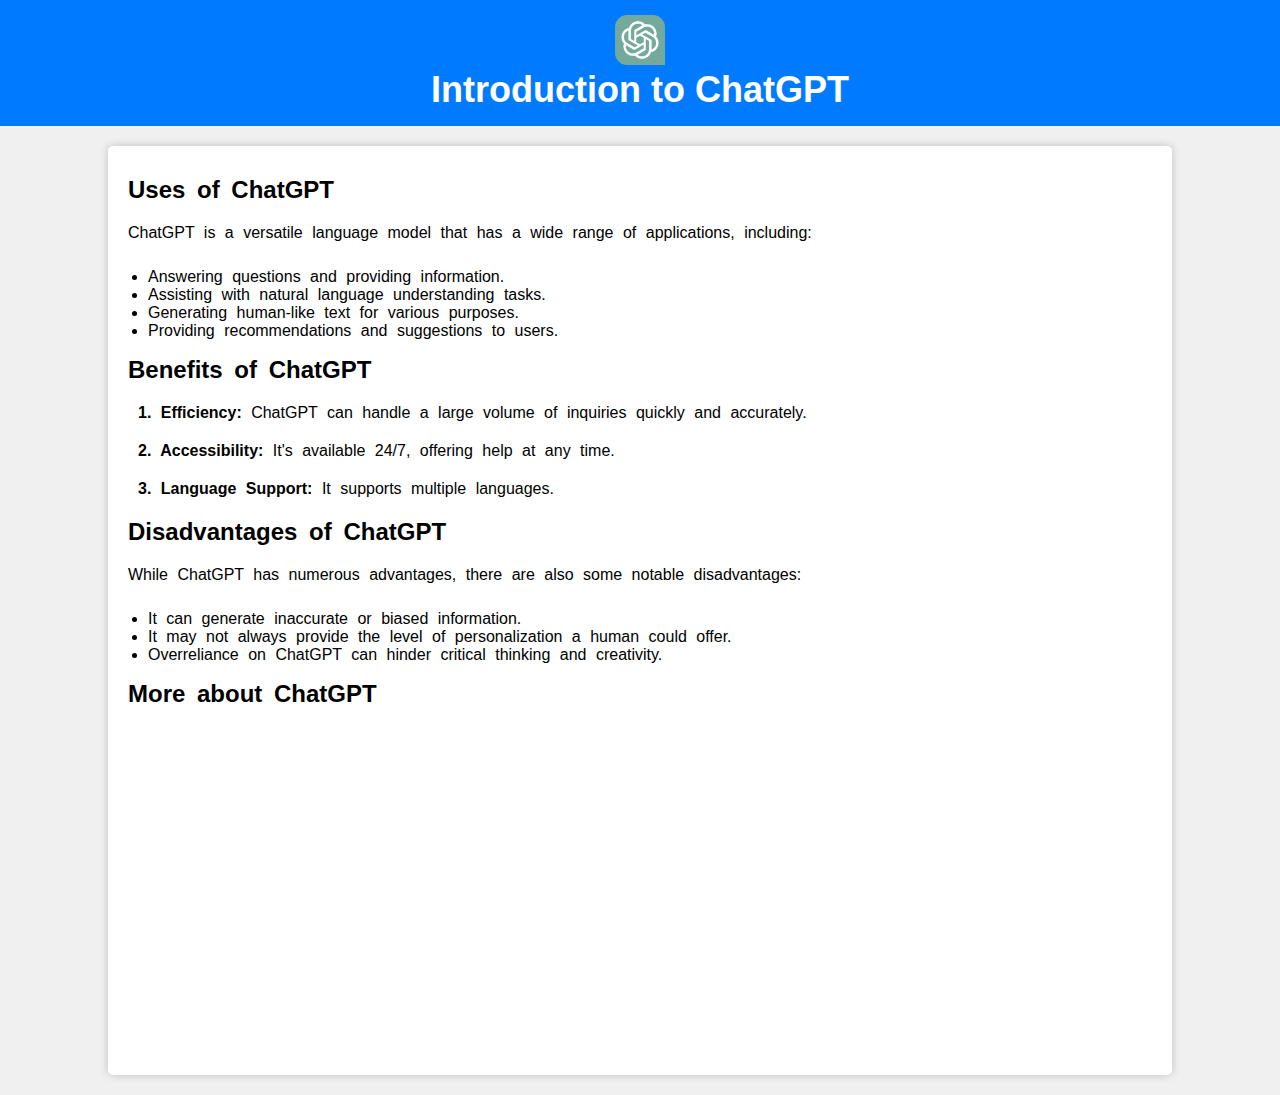
<file: gpt.html>
<!DOCTYPE html>
<html>
<head>
    <meta charset="UTF-8">
    <title>ChatGPT - Introduction</title>
    <link rel="stylesheet" href="gpt.css">
</head> 
<body>
    <header>
        <img src="/resource/logo.webp" id="logo">
        <h1>Introduction to ChatGPT</h1>
    </header>

    <div class="container">
        <h2>Uses of ChatGPT</h2>
        <p>ChatGPT is a versatile language model that has a wide range of applications, including:</p>
        <ul>
            <li>Answering questions and providing information.</li>
            <li>Assisting with natural language understanding tasks.</li>
            <li>Generating human-like text for various purposes.</li>
            <li>Providing recommendations and suggestions to users.</li>
        </ul>

        <h2>Benefits of ChatGPT</h2>
        <div class="pros-cons">
            <div class="pros">
                <p><strong>1. Efficiency:</strong> ChatGPT can handle a large volume of inquiries quickly and accurately.</p>
                <p><strong>2. Accessibility:</strong> It's available 24/7, offering help at any time.</p>
                <p><strong>3. Language Support:</strong> It supports multiple languages.</p>
            </div>
        </div>

        <h2>Disadvantages of ChatGPT</h2>
        <p>While ChatGPT has numerous advantages, there are also some notable disadvantages:</p>
        <ul>
            <li>It can generate inaccurate or biased information.</li>
            <li>It may not always provide the level of personalization a human could offer.</li>
            <li>Overreliance on ChatGPT can hinder critical thinking and creativity.</li>
        </ul>
        <h2>More about ChatGPT</h2>
        <iframe width="560" height="315" src="https://www.youtube.com/embed/wLk2xRzhbjk?si=obC8H6vE24N8lUTt" title="YouTube video player" frameborder="0" allow="accelerometer; autoplay; clipboard-write; encrypted-media; gyroscope; picture-in-picture; web-share" allowfullscreen></iframe>
         <br><br>
         
    </div>
</body>
</html>
</file>
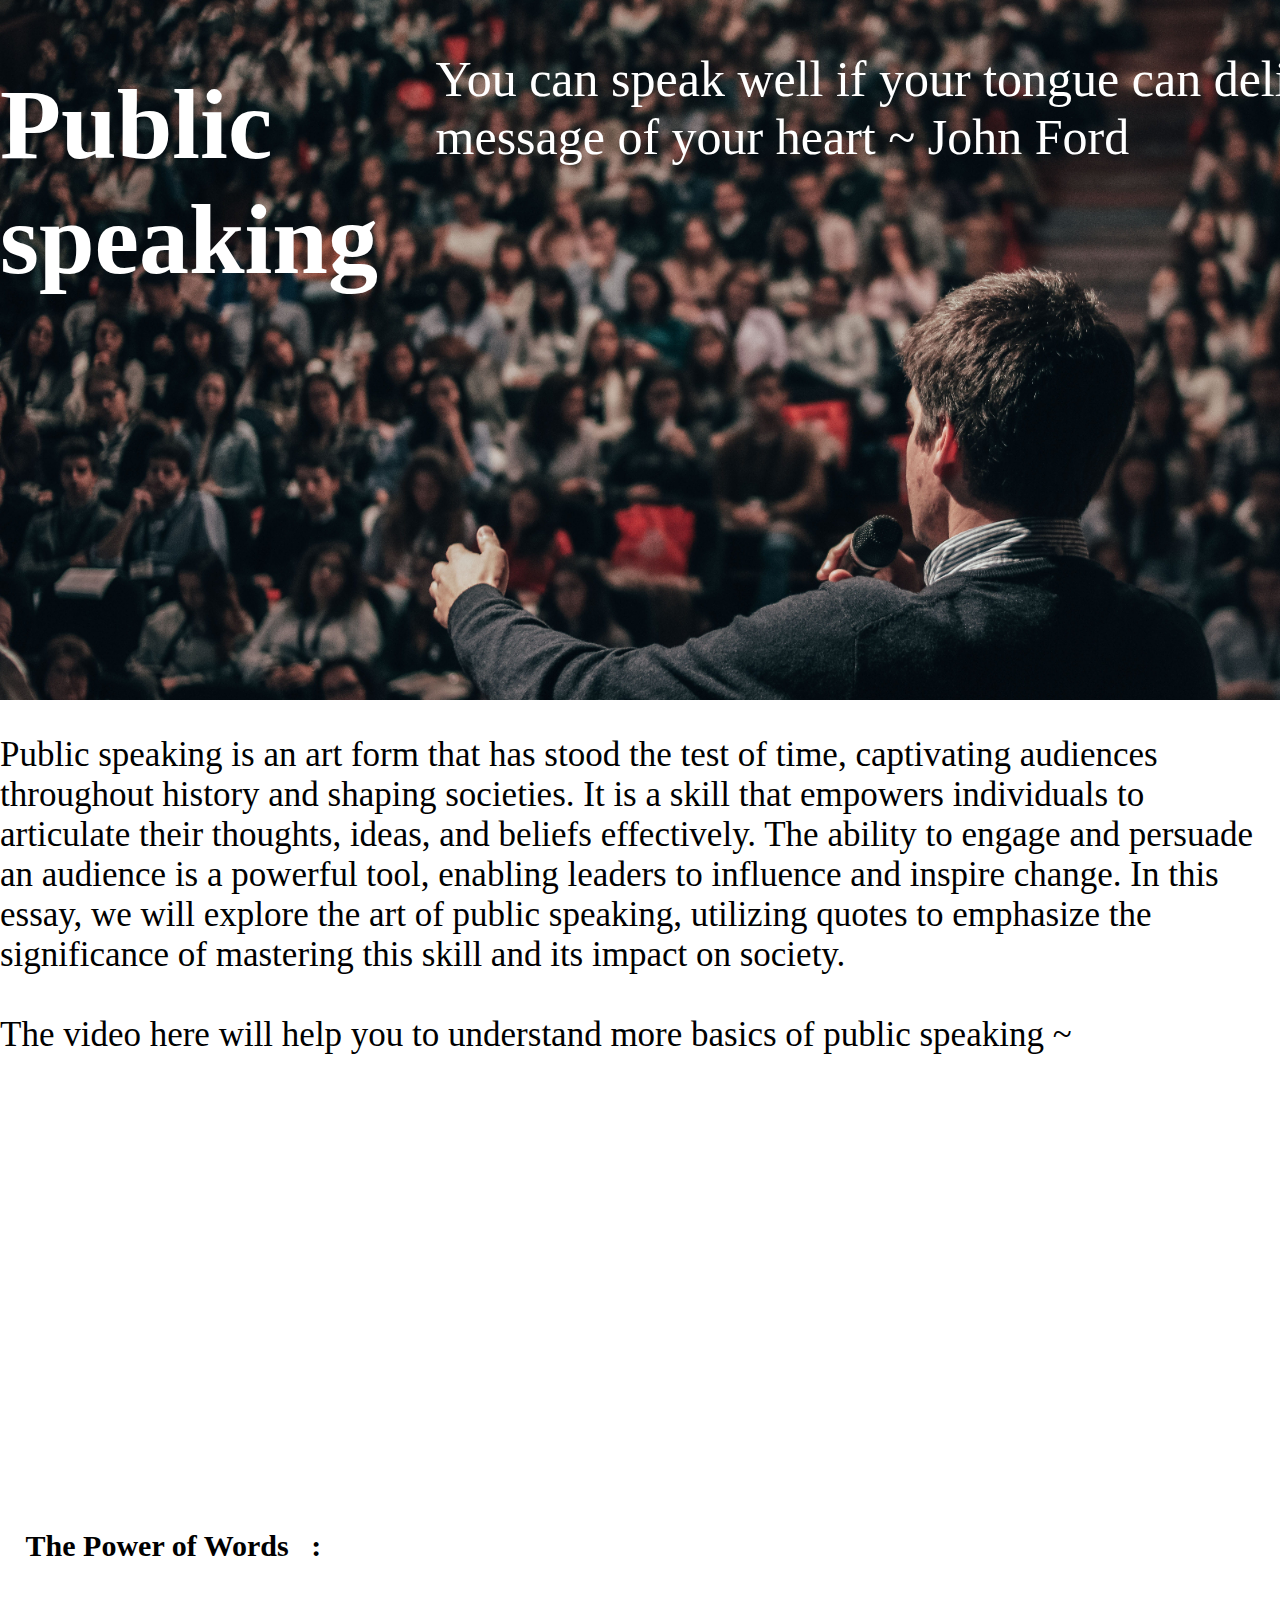
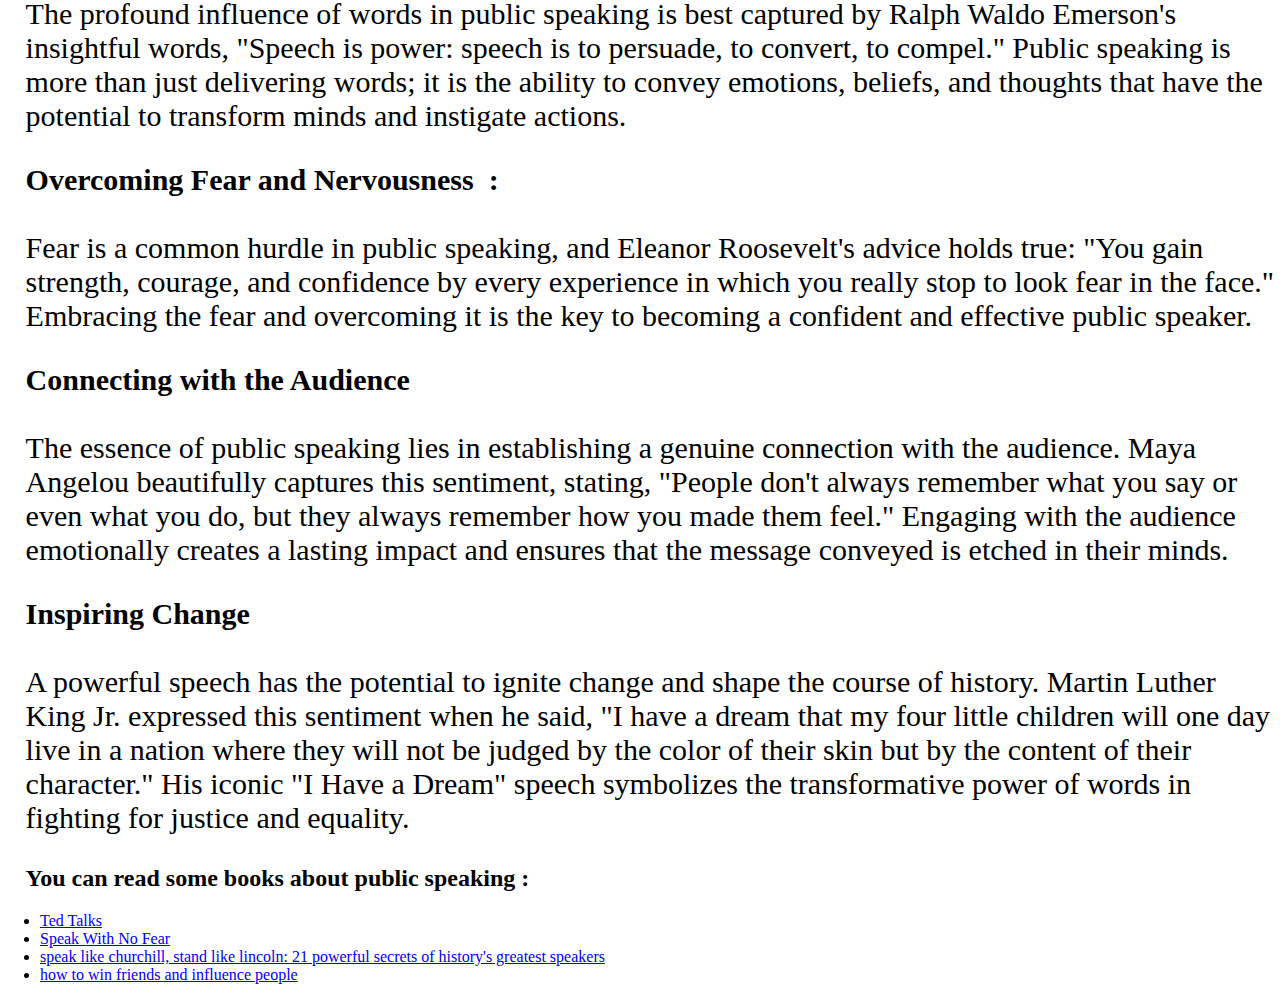
<file: public speaking.html>
<!DOCTYPE html>
<html lang="en">
<head>
    <meta charset="UTF-8">
    <meta name="viewport" content="width=device-width, initial-scale=1.0">
    <title>Public speaking</title>
</head>
<link rel="stylesheet" href="public speaking.css">
<body>
    <div id="headimg">
        <h1>Public speaking</h1>
        <p>You can speak well if your tongue can deliver the message of your heart ~ John Ford</p>
    </div>

    <div id="content">
        <p>
            Public speaking is an art form that has stood the test of time,
             captivating audiences throughout history and shaping societies. 
             It is a skill that empowers individuals to articulate their thoughts,
             ideas, and beliefs effectively. The ability to engage and persuade an audience is a powerful tool, 
             enabling leaders to influence and inspire change. In this essay,
             we will explore the art of public speaking, 
             utilizing quotes to emphasize the significance of mastering this skill and its impact on society.
             <br>
             <br>
             The video here will help you to understand more basics of public speaking ~
        </p>

        <div id="psvideo">
            <iframe width="700" height="400" src="https://www.youtube.com/embed/HAnw168huqA?si=eRbDRl0zd1mvfgXC" title="YouTube video player" frameborder="0" allow="accelerometer; autoplay; clipboard-write; encrypted-media; gyroscope; picture-in-picture; web-share" allowfullscreen></iframe>
        </div> 

        <p class="pspoints">
            <b>The Power of Words &nbsp; :</b>
            <br><br>
             The profound influence of words in public speaking is best captured by Ralph Waldo Emerson's insightful words, "Speech is power: speech is to persuade, to convert, to compel." Public speaking is more than just delivering words; it is the ability to convey emotions, beliefs, and thoughts that have the potential to transform minds and instigate actions.
         </p>

         <p class="pspoints">
           <b> Overcoming Fear and Nervousness &nbsp;:</b>
           <br><br>
            Fear is a common hurdle in public speaking, and Eleanor Roosevelt's advice holds true: "You gain strength, courage, and confidence by every experience in which you really stop to look fear in the face." Embracing the fear and overcoming it is the key to becoming a confident and effective public speaker.
         </p>

         <p class="pspoints">
            <b>Connecting with the Audience </b>
            <br><br>
            The essence of public speaking lies in establishing a genuine connection with the audience. Maya Angelou beautifully captures this sentiment, stating, "People don't always remember what you say or even what you do, but they always remember how you made them feel." Engaging with the audience emotionally creates a lasting impact and ensures that the message conveyed is etched in their minds.
         </p>
         
         <p class="pspoints">
            <b>Inspiring Change</b>
            <br><br>
            A powerful speech has the potential to ignite change and shape the course of history. Martin Luther King Jr. expressed this sentiment when he said, "I have a dream that my four little children will one day live in a nation where they will not be judged by the color of their skin but by the content of their character." His iconic "I Have a Dream" speech symbolizes the transformative power of words in fighting for justice and equality. 
         </p>
    </div>

    <div id="books recomendation">
       <h2>You can read some books about public speaking :</h2>
        <ul>
            <li><a href="https://trans4mind.com/download-pdfs/TED%20Talks.pdf">Ted Talks</a></li>
            <li><a href="https://public.summaries.com/files/8-page-summary/speak-with-no-fear.pdf">Speak With No Fear</a></li>
            <li><a href="https://studylib.net/doc/26128324/speak-like-churchill--stand-like-lincoln---21-powerful-se...">speak like churchill, stand like lincoln: 21 powerful secrets of history's greatest speakers</a></li>
            <li><a href="https://www.rfpmm.org/pdf/how-to-win-friends-and-influence-people.pdf">how to win friends and influence people </a></li>
        </ul>
    </div>
</body>
    
</html>
</file>
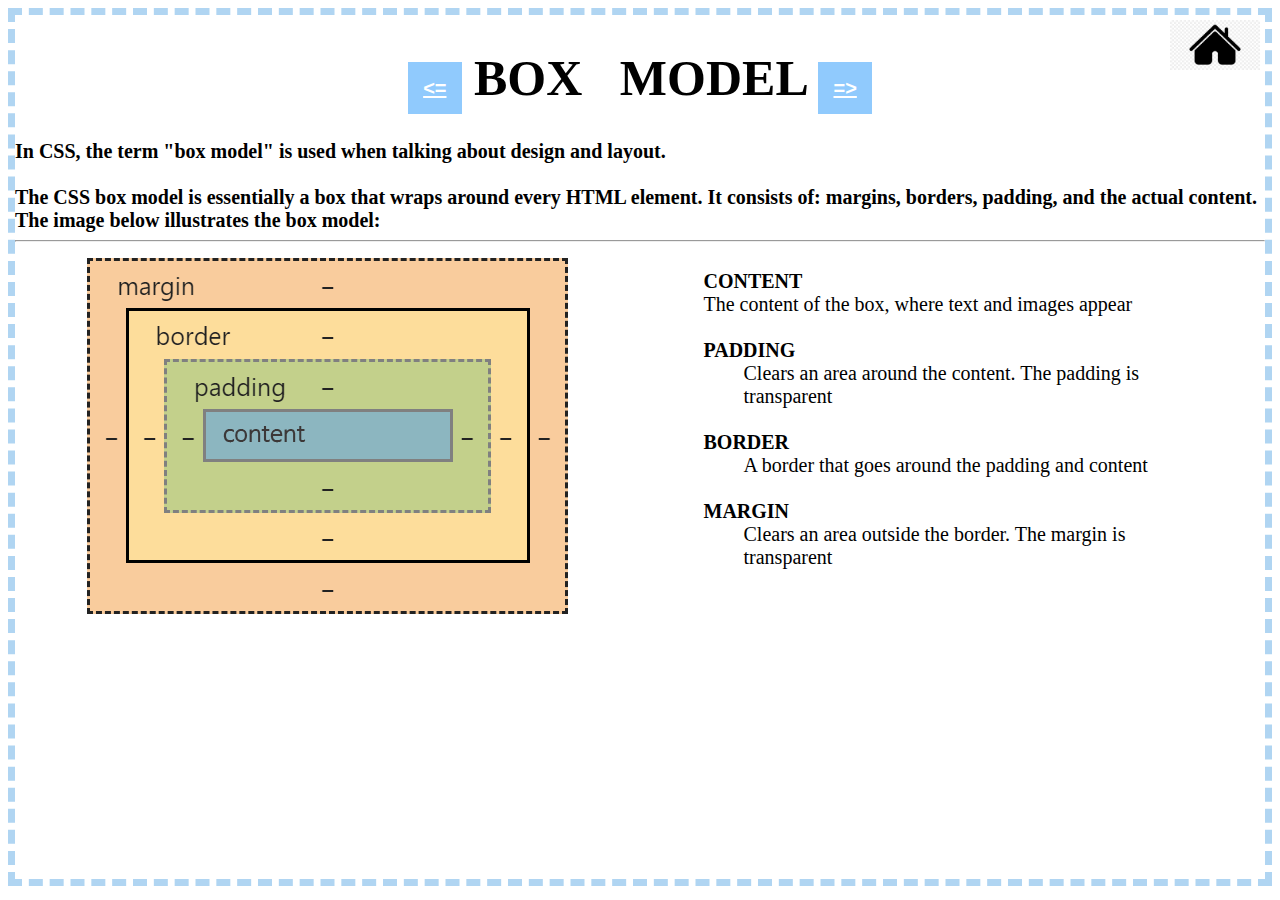
<file: css/cssboxmodel.html>
<!DOCTYPE html>
<html lang="en">
<head>
    <meta charset="UTF-8">
    <meta name="viewport" content="width=device-width, initial-scale=1.0">
    <title>Box model</title>
    <link rel="stylesheet" href="cssboxmodel.css">
</head>
<body>
    <a href="cssintro.html" class="fixedimage"><img src="image/home.jpg" height="50px" width="90px" ></a>
<div id="body">    
<center><h1><a href="cssselectors.html" class="previous" >&lt;=</a> BOX &nbsp; MODEL
    <a href="cssexamples.html" class="next" >=&gt;</a></h1></center>

<strong>In CSS, the term "box model" is used when talking about design and layout.
<br>
<br>
The CSS box model is essentially a box that wraps around every HTML element.
 It consists of: margins, borders, padding, and the actual content. 
 The image below illustrates the box model:

</strong>

<hr>
<div class="cflex">
<div id="i3">
<img src="image/box-model.png">
</div>
<div id="i31">
 <dl>
    <dt><strong>CONTENT</strong></dt>
    <dt>The content of the box, where text and images appear</dt>
    <br>
    <dt><strong>PADDING</strong></dt>
    <dd>Clears an area around the content. The padding is transparent</dd>
    <br>
    <dt><strong>BORDER</strong></dt>
    <dd>A border that goes around the padding and content</dd>
    <br>
    <dt><strong>MARGIN</strong></dt>
    <dd>Clears an area outside the border. The margin is transparent</dd>
 </dl>  
</div>
</div>
</div>
</body>
</html>
</file>
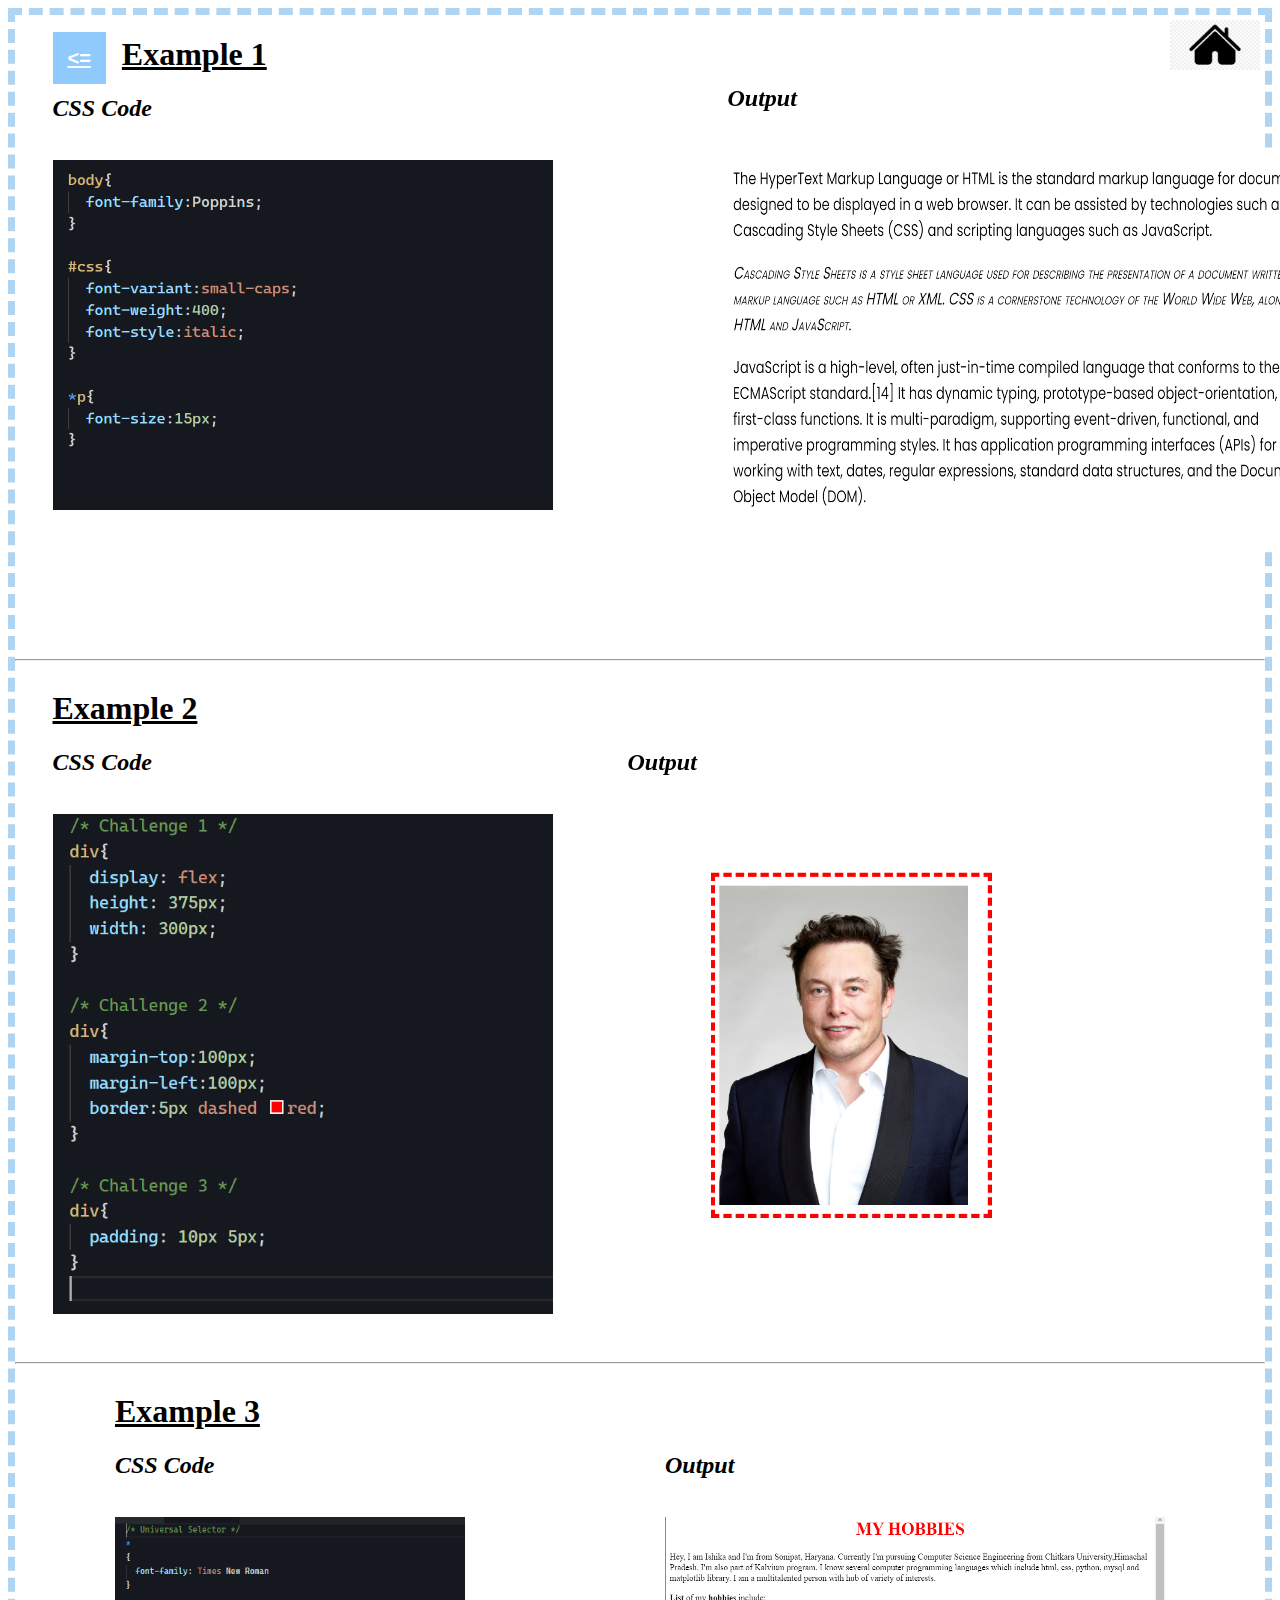
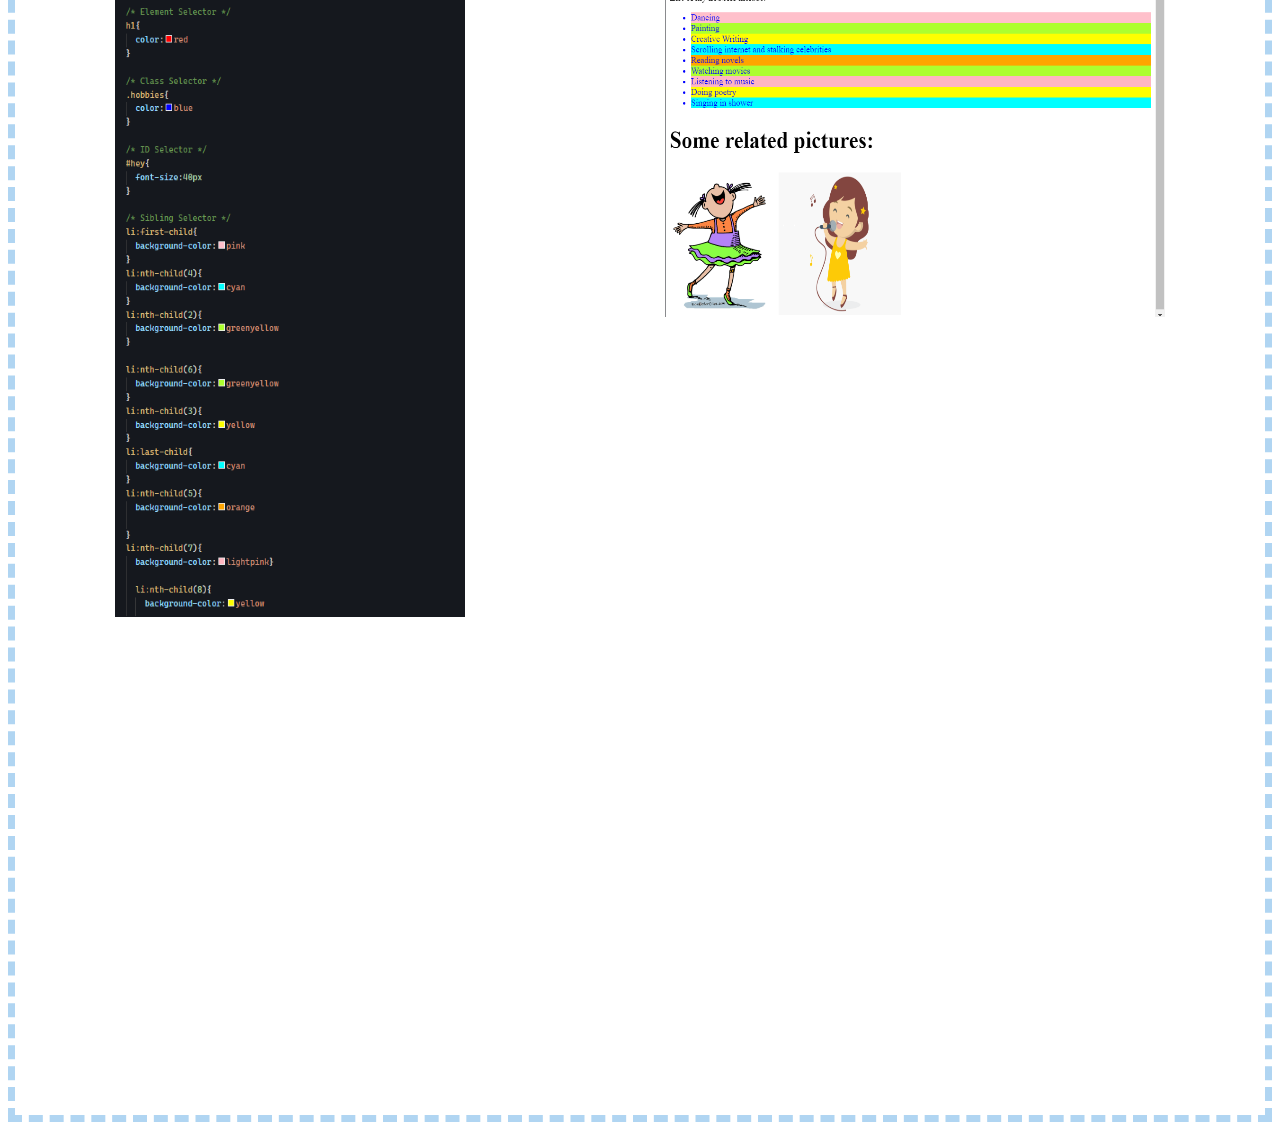
<file: css/cssexamples.html>
<!DOCTYPE html>
<html lang="en">
<head>
    <meta charset="UTF-8">
    <meta name="viewport" content="width=device-width, initial-scale=1.0">
    <title>Examples</title>
    <link rel="stylesheet" href="cssexamples.css" class="css">
</head>
<body>

<div id="body"> 
    <a href="cssintro.html" class="fixedimage"><img src="image/home.jpg" height="50px" width="90px" ></a>
    <div id="flex">
        <div id="ex1">
            <h1><a href="cssboxmodel.html" class="previous" >&lt;=</a>&nbsp;&nbsp;<u>Example 1</h1></u>
            
            <i><h2>CSS Code</h2></i>
            <br>
            <img src="image/c1code.png" height="350px" width="500px">
        </div>
    <div id="i1">
        <i><h2>Output</h2></i>
        <br>
        <img src="image/c1output.png" height="400px" width="600px">
    </div>
    </div>
    <br>
    <br>
    <hr>
  
    <div id="ex2">
        <div id="e2">
     <u><h1>Example 2</h1></u>
     <i><h2>CSS Code</h2></i>
     <br>
     <img src="image/c2code.png" height="500px" width="500px">
    </div>
    <div id="i2">
    <i><h2>Output</h2></i>
    <br>
    <img src="image/c2output.png" height="500px" width="600px">
    </div>
    </div>
    <br>
    <br>
    <hr>

    <div id="ex3">
    <div id="e2">
        <u><h1>Example 3</h1></u>
        <i><h2>CSS Code</h2></i>
        <br>
        <img src="image/c3code.png" height="700px" width="350px">
     </div>

    <div id="i3">
        <i><h2>Output</h2></i>
        <br>
        <img src="image/c3output.png" height="400px" width="500px">
    </div>

    </div>
</div>
</body>
</html>
</file>
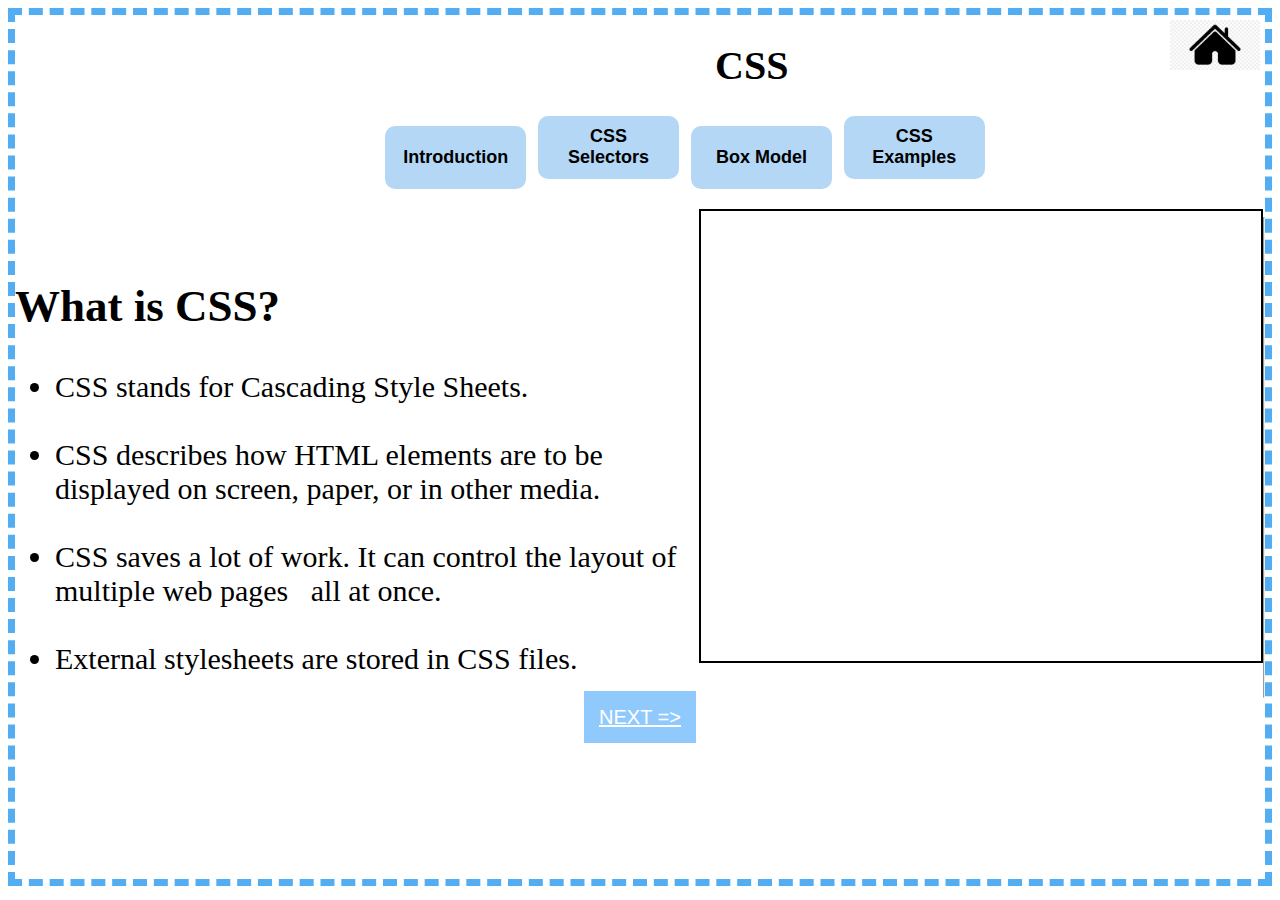
<file: css/cssintro.html>
<!DOCTYPE html>
<html lang="en">
<head>
    <meta charset="UTF-8">
    <meta name="viewport" content="width=device-width, initial-scale=1.0">
    <title>CSS</title>
    <link rel="stylesheet" href="cssintro.css">
</head>
<body>

<div id="body"> 
 <div class="home">

  <center><h1>CSS</h1></center> 
  <span id="icon">
    <a href="cssintro.html" class="fixedimage"><img src="image/home.jpg" height="50px" width="90px" ></a>
 </span>
    </div>
   <section>
  <nav class="navi">
    <a href="cssintro.html"><button>Introduction</button></a>&nbsp;&nbsp;
    <a href="cssselectors.html"><button>CSS Selectors</button></a>&nbsp;&nbsp;
    <a href="cssboxmodel.html"><button>Box Model</button></a>&nbsp;&nbsp; 
    <a href="cssexamples.html"><button>CSS Examples</button></a>
  </nav>

    <div id="container">
    <div class="html">
    <strong><h2>What is CSS?</h2></strong>
    <ul>
        <li>CSS stands for Cascading Style Sheets.</li>
        <br>
        <li>CSS describes how HTML elements are to be displayed on screen, paper, or in other media.</li>
        <br>
        <li>CSS saves a lot of work. It can control the layout of multiple web pages &nbsp; all at once.</li>
        <br>
        <li>External stylesheets are stored in CSS files.</li>
    </ul>
  
   </div>
   <div class="pg1">
    <iframe width="560" height="450" src="https://www.youtube.com/embed/OEV8gMkCHXQ?si=_5_ERE-25Oc-TM3w" title="YouTube video player" frameborder="0" allow="accelerometer; autoplay; clipboard-write; encrypted-media; gyroscope; picture-in-picture; web-share" allowfullscreen></iframe>
   </div>

  <hr>
<br>

 
</section>
 
<center><a href="cssselectors.html" class="next">NEXT =></a></center>

</div>
</body>
</html>
</file>
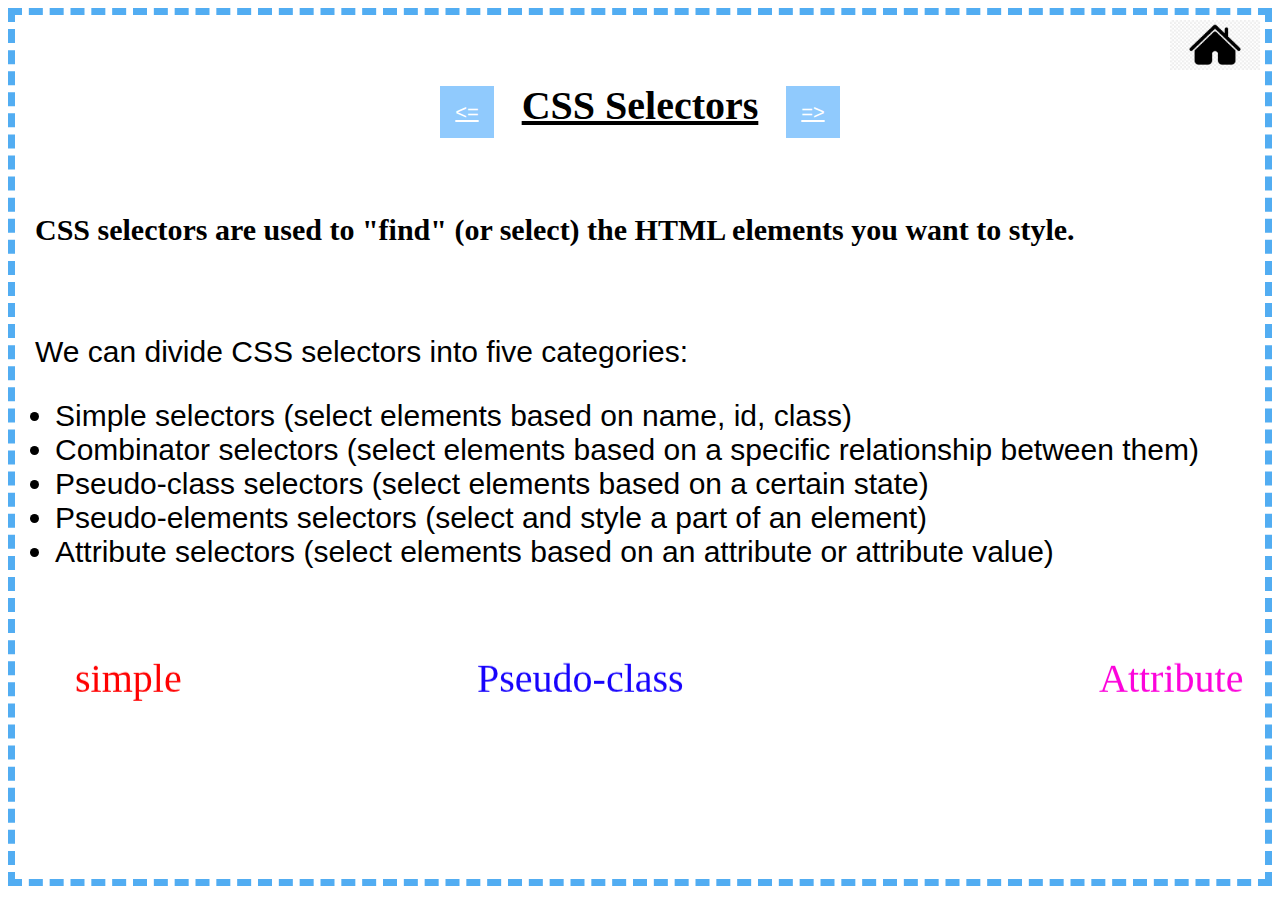
<file: css/cssselectors.html>
<!DOCTYPE html>
<html lang="en">
<head>
    <meta charset="UTF-8">
    <meta name="viewport" content="width=device-width, initial-scale=1.0">
    <title>CSS Selectors</title>
    <link rel="stylesheet" href="cssselectors.css">
    
</head>
<body>

<div id="body">
    <div class="tag">
         <center><a href="cssintro.html" class="previous" >&lt;=</a> &nbsp; &nbsp;&nbsp;&nbsp; <h1><u>CSS Selectors</u></h1> 
            &nbsp; &nbsp;&nbsp;&nbsp; <a href="cssboxmodel.html" class="next" >=&gt;</a> </center>
    <span id="icon2">
    <a href="cssintro.html" class="fixedimage"><img src="image/home.jpg" height="50px" width="90px" ></a>
    </span>
    </div>

<h4>CSS selectors are used to "find" (or select) the HTML elements you want to style.</h4> 
<br>
<p>We can divide CSS selectors into five categories:</p>
<ul>
    <li>Simple selectors (select elements based on name, id, class)</li>
    <li>Combinator selectors (select elements based on a specific relationship between them)</li>
    <li>Pseudo-class selectors (select elements based on a certain state)</li>
    <li>Pseudo-elements selectors (select and style a part of an element)</li>
    <li>Attribute selectors (select elements based on an attribute or attribute value)</li>
</ul>


<div class="animation">
<div id="simple">
    <marquee direction="up" width="100%" height="100%">
        simple &nbsp; &nbsp;
    </marquee>
</div>

<div id="combinator">
    <marquee direction="down" width="100%" height="100%">
        combinator &nbsp; &nbsp;
    </marquee>
</div>

<div id="Pseudo-class">
    <marquee direction="up" width="100%" height="100%">
        Pseudo-class &nbsp; &nbsp;
    </marquee>
</div>

<div id="Pseudo-elements">
    <marquee direction="down" width="100%" height="100%">
        Pseudo-elements &nbsp; &nbsp;
    </marquee>
</div>

<div id="attribute">
    <marquee direction="up" width="100%" height="100%">
        Attribute &nbsp; &nbsp;
    </marquee>
</div>

</div>
</file>
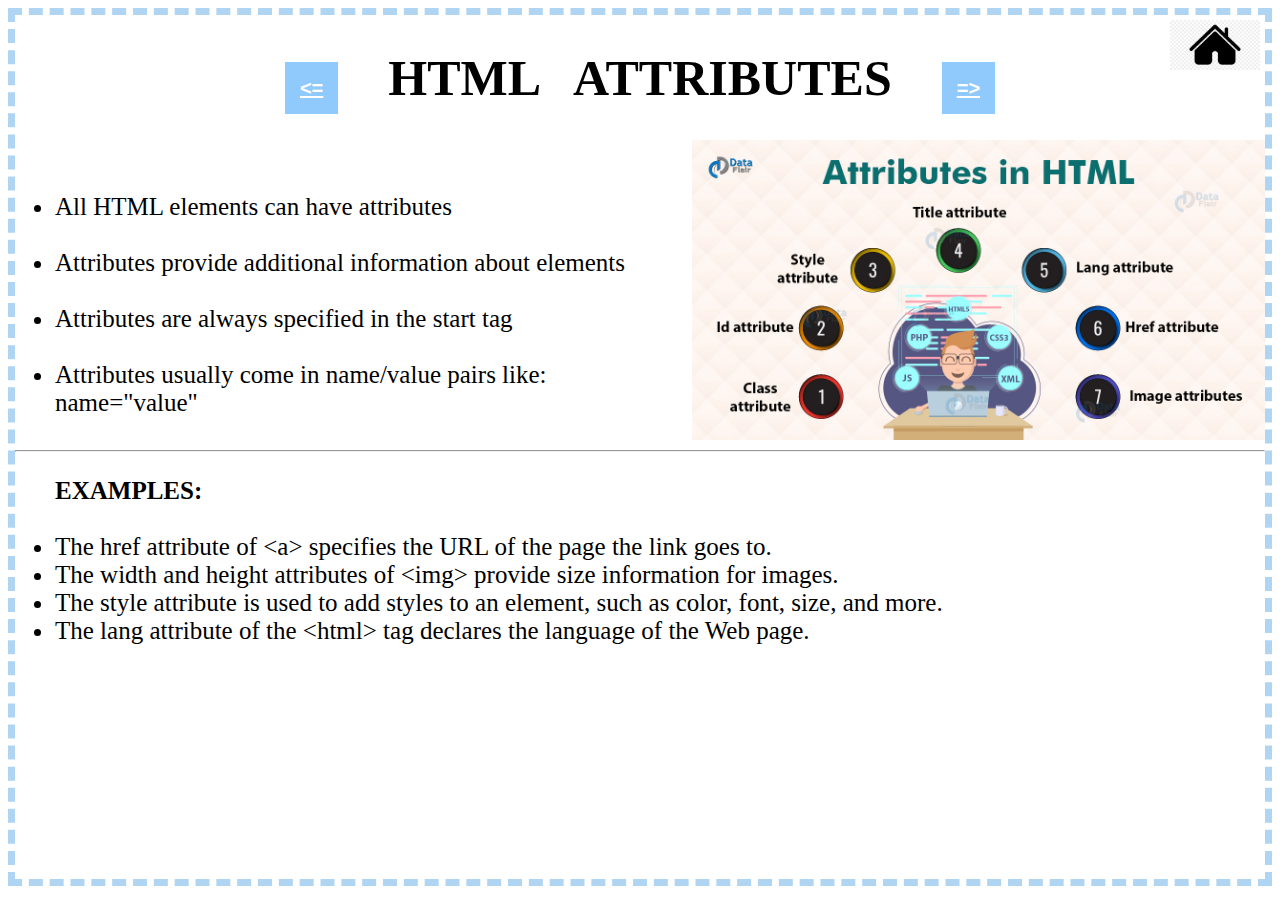
<file: html/attribute.html>
<!DOCTYPE html>
<html lang="en">
<head>
    <meta charset="UTF-8">
    <meta name="viewport" content="width=device-width, initial-scale=1.0">
    <title>Attribute</title>
    <link rel="stylesheet" href="attribute.css">
</head>
<body>
    <a href="htmlindex.html" class="fixedimage"><img src="image/home.jpg" height="50px" width="90px" ></a>
<div id="body">    
<center><h1><a href="htmlindex.html" class="previous" >&lt;=</a> &nbsp;&nbsp; HTML &nbsp; ATTRIBUTES
    &nbsp;&nbsp; <a href="examples.html" class="next" >=&gt;</a></h1></center>
<div id="display">
    <ul>
    <br>
<li>All HTML elements can have attributes</li>
<br>
<li>Attributes provide additional information about elements</li>
<br>
<li>Attributes are always specified in the start tag</li>
<br>
<li>Attributes usually come in name/value pairs like: name="value"</li>
</ul>

<img src="image/HTML-Attributes.jpg" height="300px" >
</div>
<hr>

<ul>
    <b>EXAMPLES:</b> <br>
    
    <br><li>The href attribute of &lt;a&gt; specifies the URL of the page the link goes to. </li>
    
    <li>The width and height attributes of &lt;img&gt; provide size information for images.</li>
    
    <li>The style attribute is used to add styles to an element, such as color, font, size, and more.</li>
    <li>The lang attribute of the &lt;html&gt; tag declares the language of the Web page.</li>
    
        
</ul>
</div>
</body>
</html>
</file>
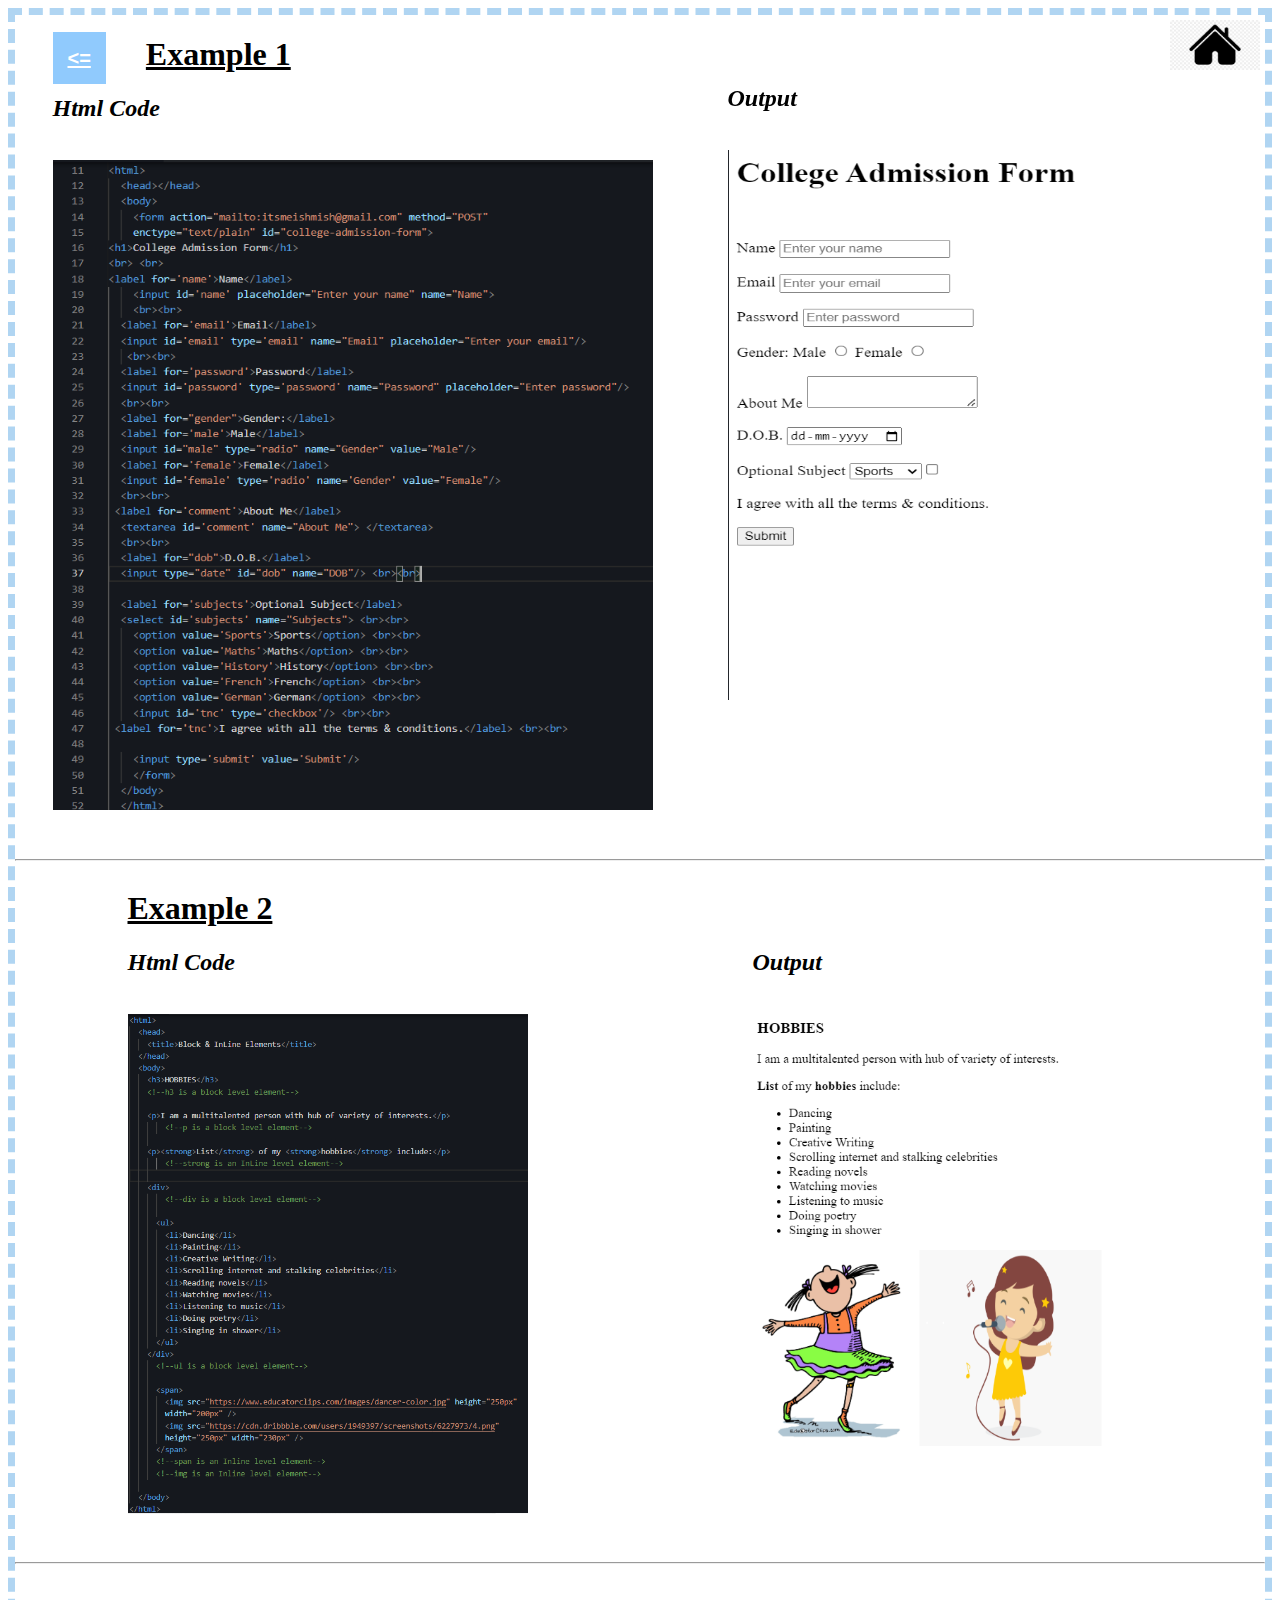
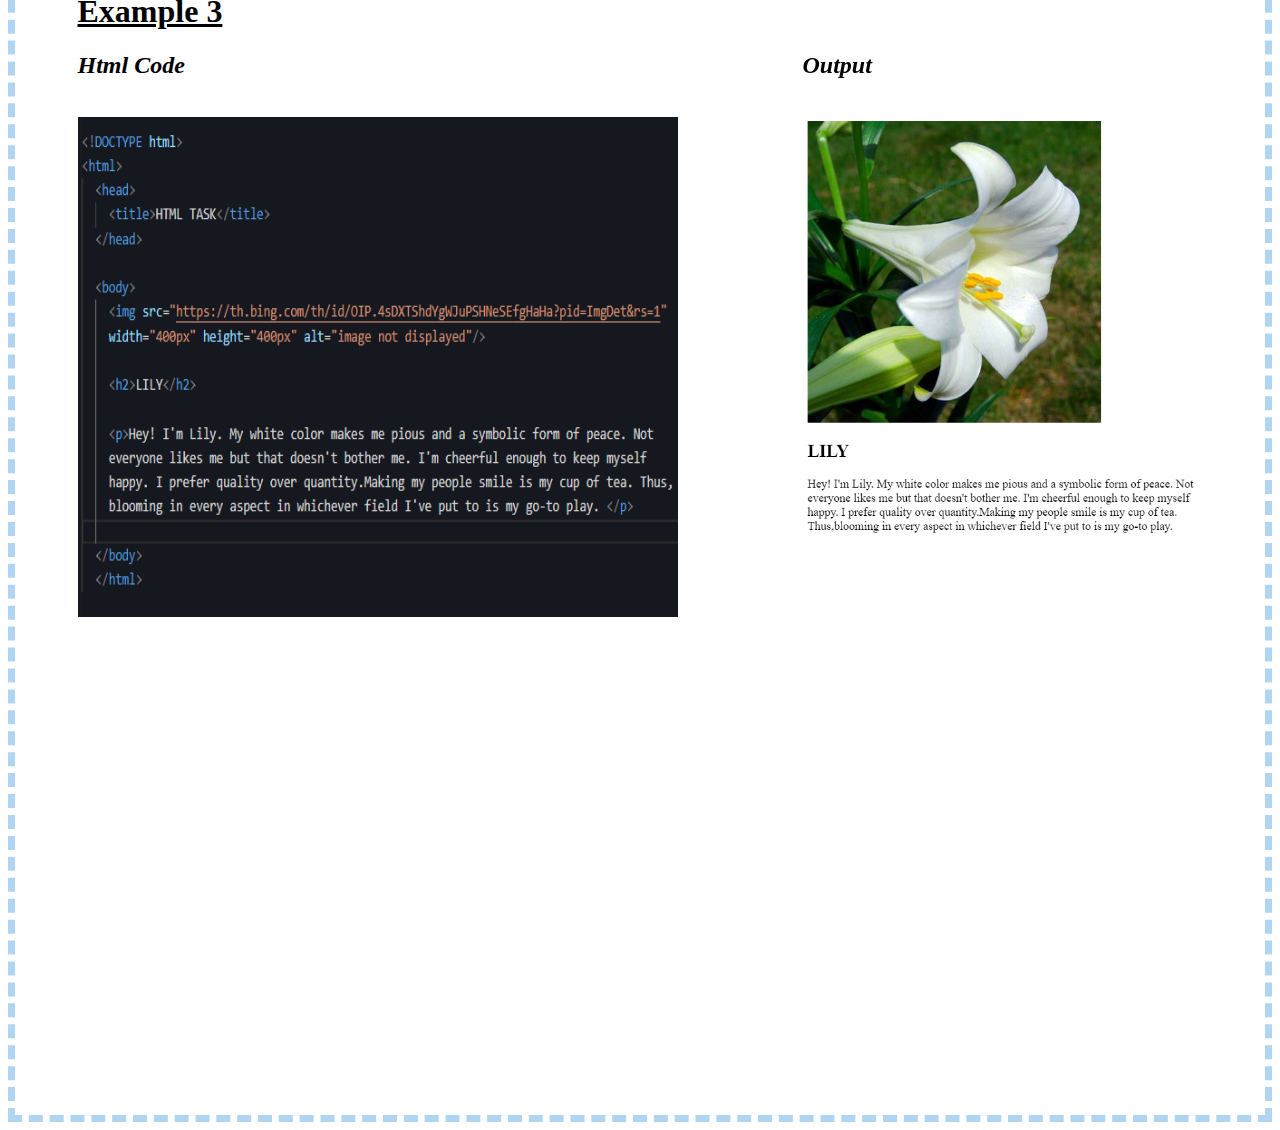
<file: html/examples.html>
<!DOCTYPE html>
<html lang="en">
<head>
    <meta charset="UTF-8">
    <meta name="viewport" content="width=device-width, initial-scale=1.0">
    <title>Examples</title>
    <link rel="stylesheet" href="examples.css" class="css">
</head>
<body>

<div id="body"> 
    <a href="htmlindex.html" class="fixedimage"><img src="image/home.jpg" height="50px" width="90px" ></a>
    <div id="flex">
        <div id="ex1">
            <h1> <a href="attribute.html" class="next" >&lt;=</a>&nbsp; &nbsp;&nbsp;&nbsp;<u>Example 1</h1></u>
            <i><h2>Html Code</h2></i>
            <br>
            <img src="image/code1.png" height="650px" width="600px">
        </div>
    <div id="i1">
        <i><h2>Output</h2></i>
        <br>
        <img src="image/output1.png" height="550px" width="450px">
    </div>
    </div>
    <br>
    <br>
    <hr>
  
    <div id="ex2">
        <div id="e2">
     <u><h1>Example 2</h1></u>
     <i><h2>Html Code</h2></i>
     <br>
     <img src="image/code2.png" height="500px" width="400px">
    </div>
    <div id="i2">
    <i><h2>Output</h2></i>
    <br>
    <img src="image/output2.png" height="500px" width="400px">
    </div>
    </div>
    <br>
    <br>
    <hr>

    <div id="ex3">
    <div id="e2">
        <u><h1>Example 3</h1></u>
        <i><h2>Html Code</h2></i>
        <br>
        <img src="image/code3.png" height="500px" width="600px">
     </div>

    <div id="i3">
        <i><h2>Output</h2></i>
        <br>
        <img src="image/output3.png" height="500px" width="400px">
    </div>

    </div>
</div>
</body>
</html>
</file>
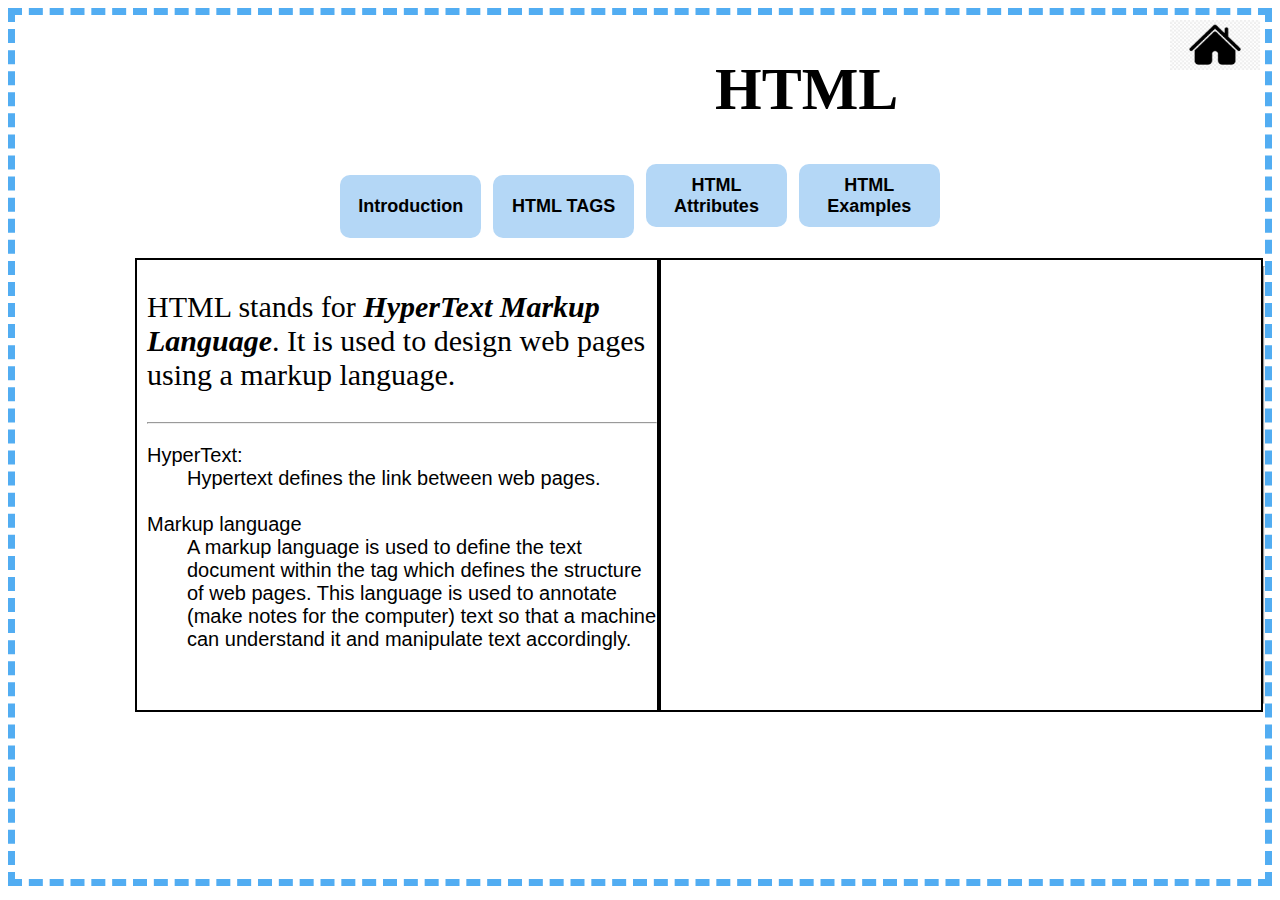
<file: html/htmlindex.html>
<!DOCTYPE html>
<html lang="en">
<head>
    <meta charset="UTF-8">
    <meta name="viewport" content="width=device-width, initial-scale=1.0">
    <title>HTML</title>
    <link rel="stylesheet" href="styles.css">
</head>
<body>

<div id="body"> 
 <div class="home">

  <center><h1>HTML</h1></center> 
  <span id="icon">
    <a href="htmlindex.html" class="fixedimage"><img src="image/home.jpg" height="50px" width="90px" ></a>
 </span>
    </div>
   <section>
   <nav>
    <a href="index.html"><button>Introduction</button></a>&nbsp;&nbsp;
    <a href="tags.html"><button>HTML TAGS</button></a>&nbsp;&nbsp;
    <a href="attribute.html"><button>HTML Attributes</button></a>&nbsp;&nbsp; 
    <a href="examples.html"><button>HTML Examples</button></a>
    </nav>

    <div id="container">
    <div class="html">
    <p>HTML stands for <i><strong>HyperText Markup Language</strong></i>. It is used to design web pages using a markup language.</p>
    <hr> 
    <dl>
        <dt>
            HyperText:
            
        </dt>
        <dd>
            Hypertext defines the link between web pages.
        </dd>
        <br>
        <dt>
            Markup language
        </dt>
        <dd>
            A markup language is used to define the text document within the tag which defines the structure of web pages. This language is used to annotate (make notes for the computer) text so that a machine can understand it and manipulate text accordingly. 
        </dd>
    </dl>
   </div>
   <div class="pg1">
    <iframe width="600" height="450" src="https://www.youtube.com/embed/salY_Sm6mv4?si=NXvnt1pChwkvmlRJ" title="YouTube video player" frameborder="0" allow="accelerometer; autoplay; clipboard-write; encrypted-media; gyroscope; picture-in-picture; web-share" allowfullscreen></iframe>
   </div>

  <hr>
 
</section>
</div>
</body>
</html>
</file>
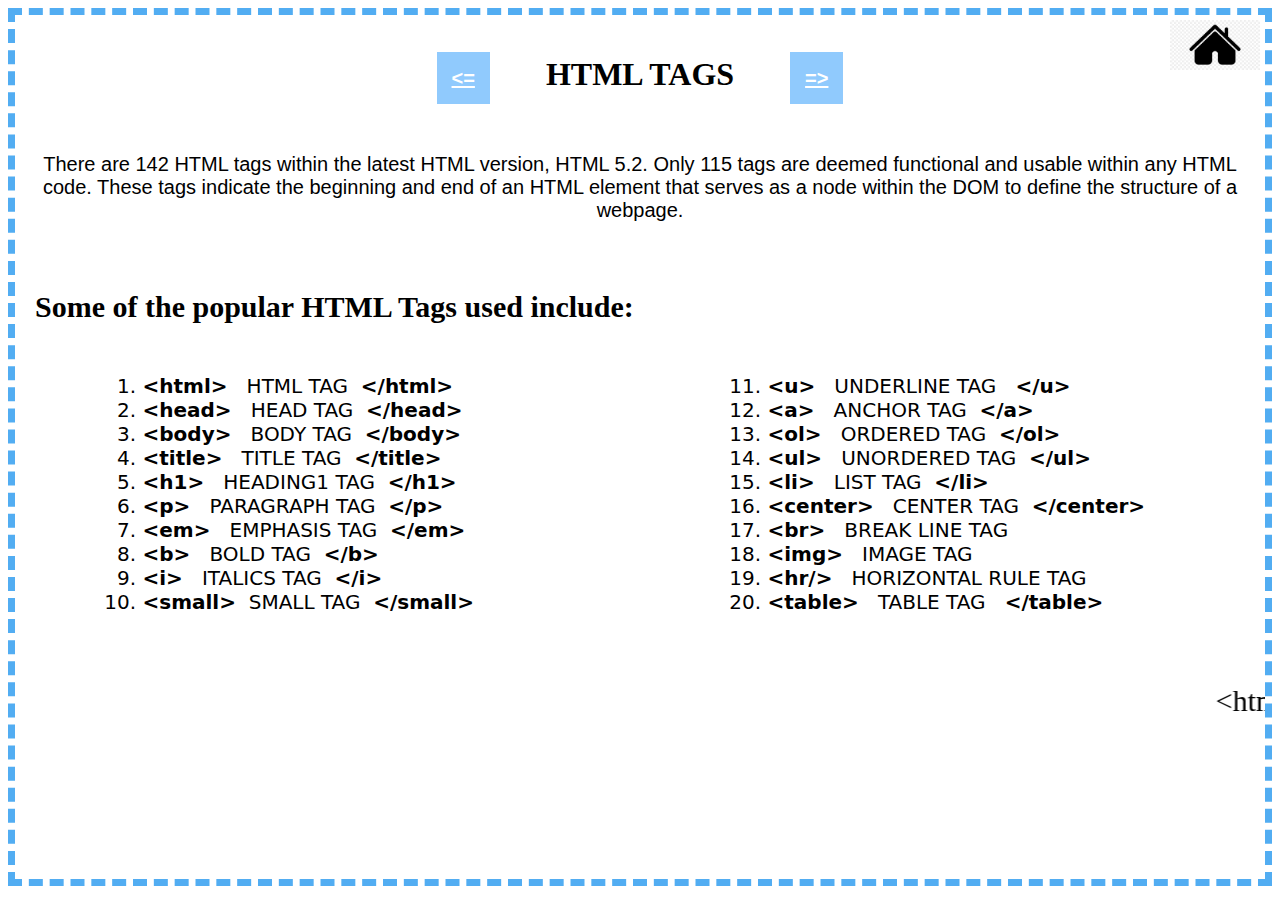
<file: html/tags.html>
<!DOCTYPE html>
<html lang="en">
<head>
    <meta charset="UTF-8">
    <meta name="viewport" content="width=device-width, initial-scale=1.0">
    <title>Tags</title>
    <link rel="stylesheet" href="tags.css">
</head>
<body>

<div id="body">
    <div class="tag">
    <center><h1><a href="htmlindex.html" class="previous" >&lt;=</a> &nbsp; &nbsp;&nbsp;&nbsp;
         HTML TAGS
    &nbsp; &nbsp;&nbsp;&nbsp; <a href="attribute.html" class="next" >=&gt;</a></h1></center>
    <span id="icon2">
    <a href="htmlindex.html" class="fixedimage"><img src="image/home.jpg" height="50px" width="90px" ></a>
    </span>
    </div>
    <p>There are 142 HTML tags within the latest HTML version, HTML 5.2.
     Only 115 tags are deemed functional and usable within any HTML code. 
     These tags indicate the beginning and end of an HTML element that
     serves as a node within the DOM to define the structure of a webpage.</p>
<br>
     <h3>Some of the popular HTML Tags used include:</h3>
     
<div class="container">
     <div class="tag1">
     <ol>
        <li><b>&lt;html&gt;</b>  &nbsp; HTML TAG &nbsp;<b>&lt;/html&gt;</b></li>
        <li><b>&lt;head&gt;</b> &nbsp; HEAD TAG &nbsp;<b>&lt;/head&gt;</b></li>
        <li><b>&lt;body&gt;</b> &nbsp; BODY TAG &nbsp;<b>&lt;/body&gt;</b></li>
        <li><b>&lt;title&gt;</b> &nbsp; TITLE TAG  &nbsp;<b>&lt;/title&gt;</b></li>
        <li><b>&lt;h1&gt;</b> &nbsp; HEADING1 TAG &nbsp;<b>&lt;/h1&gt;</b></li>
        <li><b>&lt;p&gt;</b> &nbsp; PARAGRAPH TAG &nbsp;<b>&lt;/p&gt;</b></li>
        <li><b>&lt;em&gt;</b> &nbsp; EMPHASIS TAG &nbsp;<b>&lt;/em&gt;</b></li>
        <li><b>&lt;b&gt;</b> &nbsp; BOLD TAG &nbsp;<b>&lt;/b&gt;</b></li>
        <li><b>&lt;i&gt;</b> &nbsp; ITALICS TAG &nbsp;<b>&lt;/i&gt;</b></li>
        <li><b>&lt;small&gt;</b> &nbsp;SMALL TAG &nbsp;<b>&lt;/small&gt;</b></li>
     </ol>
     </div>

    <div class="tag2">
     <ol start="11">
        <li><b>&lt;u&gt;</b> &nbsp; UNDERLINE TAG &nbsp; <b>&lt;/u&gt;</b></li>
        <li><b>&lt;a&gt;</b> &nbsp; ANCHOR TAG &nbsp;<b>&lt;/a&gt;</b></li>
        <li><b>&lt;ol&gt;</b> &nbsp; ORDERED TAG &nbsp;<b>&lt;/ol&gt;</b></li>
        <li><b>&lt;ul&gt;</b> &nbsp; UNORDERED TAG &nbsp;<b>&lt;/ul&gt;</b></li>
        <li><b>&lt;li&gt;</b> &nbsp; LIST TAG &nbsp;<b>&lt;/li&gt;</b></li>
        <li><b>&lt;center&gt;</b> &nbsp; CENTER TAG &nbsp;<b>&lt;/center&gt;</b></li>
        <li><b>&lt;br&gt;</b> &nbsp; BREAK LINE TAG &nbsp;</li>
        <li><b>&lt;img&gt;</b> &nbsp; IMAGE TAG &nbsp;</li>
        <li><b>&lt;hr/&gt;</b> &nbsp; HORIZONTAL RULE TAG &nbsp;</li>
        <li><b>&lt;table&gt;</b> &nbsp; TABLE TAG &nbsp; <b>&lt;/table&gt;</b></li>
     </ol>
     </div>
</div>

     <div class="animation">
    <marquee direction="left" width="100%" height="100%">
        &lt;html&gt;
        &lt;head&gt;
        &lt;body&gt;
        &lt;title&gt;
        &lt;h1&gt;
        &lt;p&gt;
        &lt;em&gt;
        &lt;b&gt;
        &lt;i&gt;
        &lt;small&gt;
        &lt;u&gt;
        &lt;a&gt;
        &lt;ol&gt;
        &lt;ul&gt;
        &lt;li&gt;
        &lt;center&gt;
        &lt;br&gt;
        &lt;img&gt;
        &lt;hr/&gt;
        &lt;table&gt;
    </marquee>
    </div>

</div>
</body>
</html>
</file>
<file: gpt.css>
body {
    font-family: Arial, sans-serif;
    background-color: #f0f0f0;
    margin: 0;
    padding: 0;
}
#logo{
    align-items: center;
    width: 50px;
    height: 50px;
}

header {
    background-color: #007BFF;
    color: #FFF;
    padding: 15px;
    text-align: center;
}

h1 {
    font-size: 36px;
    margin: 0;
}

.container {
    width: 80%;
    margin: 20px auto;
    background-color: #FFF;
    padding: 20px;
    border-radius: 5px;
    box-shadow: 0px 0px 10px rgba(0, 0, 0, 0.2);
    word-spacing: 5px;
    
}

p {
    margin: 0;
    padding: 10px 0;
}

h2 {
    font-size: 24px;
    margin: 10px 0;
}

ul {
    list-style-type: disc;
    padding-left: 20px;
}

.pros-cons {
    display: flex;
    justify-content: space-between;
}

.pros {
    flex: 1;
    padding: 0 10px;
}

.cons {
    flex: 1;
    padding: 0 10px;
}
</file>
<file: public speaking.css>
#headimg{
    display: flex;
}
body{
    margin: 0%;
}
#headimg{
    background-image: url("/resource/ps\ p2.jpg");
    background-size: cover;
    width: 1530px;
    height: 700px;
    color: white;
    font-family: Georgia, 'Times New Roman', Times, serif;
    font-size: 50px;
}
#content{
    color: black;
    font-size: 35px;
    
}
#psvideo{
    margin-left: 2%;
}
.pspoints{
    font-size: 30px;
    margin-left: 2%;
}
h2{
    margin-left: 2%;
}
</file>
<file: css/cssboxmodel.css>
h1{
    font-size:50px;
}

ul{
    font-size: 25px;
}

ol{
    font-size: 25px;
}

#body{
    border: 7px dashed rgb(176, 213, 242);
    height: 96vh;
}

.fixedimage{
    position: fixed;
    right: 20px;
    top: 20px;
}

strong{
    font-size: 20px;
}

#i3{
    display: inline-block;
}

#i31{
    height:377px;
    width: 498px;
    display: inline-block;
    font-size: 20px;
}

.cflex{
    display: flex;
    justify-content: space-around;
}

.next,.previous {
    background-color: rgb(144, 202, 253);
    color: white;
    padding: 15px;
    font-family:'Franklin Gothic Medium', 'Arial Narrow', Arial, sans-serif;
    font-size: 20px;
  }

  a:hover {
    background-color: #ddd;
    color: black;
    
  }
</file>
<file: css/cssexamples.css>
#ex1{
    height: 300px;
    width: 600px;
    

}

#i1{
    height: 600px;
    width: 500px;
    display: inline-block;
    padding-top: 0px;
    margin-top: 0px;
    position: relative;
    top: 50px;
}

#flex{
    display: flex;
    justify-content: space-around;
}

#ex2{
    display:flex;
    justify-content: space-around;
}

#i2{
    position: relative;
    top:60px;
}

#ex3{
    display: flex;
    justify-content: space-around;
}

#i3{
    position: relative;
    top: 60px;
}

#body{
    border: 7px dashed rgb(176, 213, 242);
    height: 300vh;
}

.fixedimage{
    position: fixed;
    right: 20px;
    top: 20px;
}

.previous {
    background-color: rgb(144, 202, 253);
    color: white;
    padding: 15px;
    font-family:'Franklin Gothic Medium', 'Arial Narrow', Arial, sans-serif;
    font-size: 20px;
  }

  a:hover {
    background-color: #ddd;
    color: black;
    
  }
</file>
<file: css/cssintro.css>
h1{
    
    font-size: 40px;
    display: inline-block;
    margin-left: 700px;
}

strong{
    font-size: 30px;
    margin-left: 20px;

}
.CSS{
    height: 450px;
    width: 600px;
    border: 2px solid black;
    display: inline-block;
    margin-left: 120px;
    padding-left:10px;
}

ul{
    font-size: 30px;
}

.navi{
    text-align: center;
    padding-left: 40px;
    margin-left: 50px;
}

dl{
    font-size: 20px;
    font-family: 'Gill Sans', 'Gill Sans MT', Calibri, 'Trebuchet MS', sans-serif;
}

.pg1{
height: 450px;
width: 600px;
border: 2px solid black;
margin-left: 800px;
display:inline-block;
margin: 0px;
}



#container{
    display: flex;
    margin-top: 20px;
    justify-content:center;
}

#body{
    border: 7px dashed rgb(82, 173, 242);
    height: 96vh;
}


.home{
    display: flex;
   
}

#icon{
    padding-left: 400px;
    margin-top: 50px;
}
    
.fixedimage{
    position: fixed;
    right: 20px;
    top: 20px;
}

button{
    height: 7vh;
    width: 11vw;
    border-radius: 10px;
    background-color: rgb(180, 215, 246);
    font-weight: 600;
    border: none;
    padding:10px;
    font-size: 18px;

}

button:hover{
    color: rgb(255, 145, 0);
}


  
  a:hover {
    background-color: #ddd;
    color: black;
    
  }
  
  
  
  .next {
    background-color: rgb(144, 202, 253);
    color: white;
    padding: 15px;
    font-family:'Franklin Gothic Medium', 'Arial Narrow', Arial, sans-serif;
    font-size: 20px;
  }
</file>
<file: css/cssselectors.css>
p{
    font-family: Arial, Helvetica, sans-serif;
    text-align: left;
    font-size: 30px;
    padding-left: 20px;
    padding-right: 20px;
   }
   
   h4{
       font-size: 30px;
       padding-left: 20px;
       
    }
   
   
   .tag1{
       height:300px;
       width: 500px;
       display: inline-block;
       margin-left: 50px;
       font-family:system-ui, -apple-system, BlinkMacSystemFont, 
       'Segoe UI', Roboto, Oxygen, Ubuntu, Cantarell, 'Open Sans',
       'Helvetica Neue', sans-serif;
       font-size:20px;
    }
   
   .tag2{
       height:300px;
       width: 500px;
       display: inline-block;
       margin-left: 50px;
       font-family:system-ui, -apple-system, BlinkMacSystemFont,
       'Segoe UI', Roboto, Oxygen, Ubuntu, Cantarell, 'Open Sans',
       'Helvetica Neue', sans-serif;
       font-size: 20px;
   }
   
   .animation{
       display:inline-block;
       font-size:30px;
       margin-top: 30px;
       
   }
   
   .container{
       display: flex;
       justify-content: space-around;
   }
   
   #body{
       border: 7px dashed rgb(82, 173, 242);
       height: 96vh;
   }
   
   
   #icon2{
       display: inline-block;
   
   }
   
   h1{
       padding-top: 40px;
       display: inline-block;
       font-size: 40px;
       
   }
   
   .fixedimage{
       position: fixed;
       right: 20px;
       top: 20px;
   }

   ul{
    font-size: 30px;
    font-family: 'Franklin Gothic Medium', 'Arial Narrow', Arial, sans-serif;
   }


   #simple{
    padding-left: 60px;
    color:red;
    font-size: 40px;
}

#combinator{
    padding-left: 30px;
    color:green;
    font-size: 40px; 
}
   
#Pseudo-class{
    padding-left: 40px;
    color:rgb(23, 3, 252);
    font-size: 40px; 
}

#Pseudo-elements{
    padding-left: 60px;
    color:rgb(252, 235, 3);
     font-size: 40px; 
}

#attribute{
    padding-left: 60px;
    color:rgb(252, 3, 219);
    font-size: 40px; 
}


.animation{
    display: flex;
}

.next,.previous {
    background-color: rgb(144, 202, 253);
    color: white;
    padding: 15px;
    font-family:'Franklin Gothic Medium', 'Arial Narrow', Arial, sans-serif;
    font-size: 20px;
  }

  a:hover {
    background-color: #ddd;
    color: black;
    
  }
</file>
<file: html/attribute.css>
h1{
    font-size:50px;
}

ul{
    font-size: 25px;
}

ol{
    font-size: 25px;
}

#body{
    border: 7px dashed rgb(176, 213, 242);
    height: 96vh;
}

.fixedimage{
    position: fixed;
    right: 20px;
    top: 20px;
}

a:hover {
    background-color: #ddd;
    color: black;
    
  }
  
  
  
  .next, .previous {
    background-color: rgb(144, 202, 253);
    color: white;
    padding: 15px;
    font-family:'Franklin Gothic Medium', 'Arial Narrow', Arial, sans-serif;
    font-size: 20px;
  }

  #display{
    display: flex;
    justify-content: space-around;
  }
</file>
<file: html/examples.css>
#ex1{
    height: 800px;
    width: 600px;
    

}

#i1{
    height: 600px;
    width: 500px;
    display: inline-block;
    padding-top: 0px;
    margin-top: 0px;
    position: relative;
    top: 50px;
}

#flex{
    display: flex;
    justify-content: space-around;
}

#ex2{
    display:flex;
    justify-content: space-around;
}

#i2{
    position: relative;
    top:60px;
}

#ex3{
    display: flex;
    justify-content: space-around;
}

#i3{
    position: relative;
    top: 60px;
}

#body{
    border: 7px dashed rgb(176, 213, 242);
    height: 300vh;
}

.fixedimage{
    position: fixed;
    right: 20px;
    top: 20px;
}

a:hover {
    background-color: #ddd;
    color: black;
    
  }
  
  
  
 .next {
    background-color: rgb(144, 202, 253);
    color: white;
    padding: 15px;
    font-family:'Franklin Gothic Medium', 'Arial Narrow', Arial, sans-serif;
    font-size: 20px;
  }
</file>
<file: html/styles.css>
h1{
    
    font-size: 60px;
    display: inline-block;
    margin-left: 700px;
}

.html{
    height: 450px;
    width: 600px;
    border: 2px solid black;
    display: inline-block;
    margin-left: 120px;
    padding-left:10px;
}

p{
    font-size: 30px;
}

nav{
    text-align: center;
}

dl{
    font-size: 20px;
    font-family: 'Gill Sans', 'Gill Sans MT', Calibri, 'Trebuchet MS', sans-serif;
}

.pg1{
height: 450px;
width: 600px;
border: 2px solid black;
margin-left: 800px;
display:inline-block;
margin: 0px;
}



#container{
    display: flex;
    margin-top: 20px;
    justify-content:center;
}

#body{
    border: 7px dashed rgb(82, 173, 242);
    height: 96vh;
}


.home{
    display: flex;
   
}

#icon{
    padding-left: 400px;
    margin-top: 50px;
}
    
.fixedimage{
    position: fixed;
    right: 20px;
    top: 20px;
}

button{
    height: 7vh;
    width: 11vw;
    border-radius: 10px;
    background-color: rgb(180, 215, 246);
    font-weight: 600;
    border: none;
    padding:10px;
    font-size: 18px;

}

button:hover{
    color: rgb(255, 145, 0);
}
</file>
<file: html/tags.css>
p{
 font-family: Arial, Helvetica, sans-serif;
 text-align: center;
 font-size: 20px;
 padding-left: 20px;
 padding-right: 20px;
}

h3{
    font-size: 30px;
    padding-left: 20px;
    
}


.tag1{
    height:300px;
    width: 500px;
    display: inline-block;
    margin-left: 50px;
    font-family:system-ui, -apple-system, BlinkMacSystemFont, 
    'Segoe UI', Roboto, Oxygen, Ubuntu, Cantarell, 'Open Sans',
    'Helvetica Neue', sans-serif;
    font-size:20px;
}

.tag2{
    height:300px;
    width: 500px;
    display: inline-block;
    margin-left: 50px;
    font-family:system-ui, -apple-system, BlinkMacSystemFont,
    'Segoe UI', Roboto, Oxygen, Ubuntu, Cantarell, 'Open Sans',
    'Helvetica Neue', sans-serif;
    font-size: 20px;
}

.animation{
    display:inline-block;
    font-size:30px;
    margin-top: 30px;
    
}

.container{
    display: flex;
    justify-content: space-around;
}

#body{
    border: 7px dashed rgb(82, 173, 242);
    height: 96vh;
}


#icon2{
    display: inline-block;

}

h1{
    padding-top: 20px;
    display: inline-block;
    
}

.fixedimage{
    position: fixed;
    right: 20px;
    top: 20px;
}

a:hover {
    background-color: #ddd;
    color: black;
    
  }
  
  
  
  .next, .previous {
    background-color: rgb(144, 202, 253);
    color: white;
    padding: 15px;
    font-family:'Franklin Gothic Medium', 'Arial Narrow', Arial, sans-serif;
    font-size: 20px;
  }
</file>
